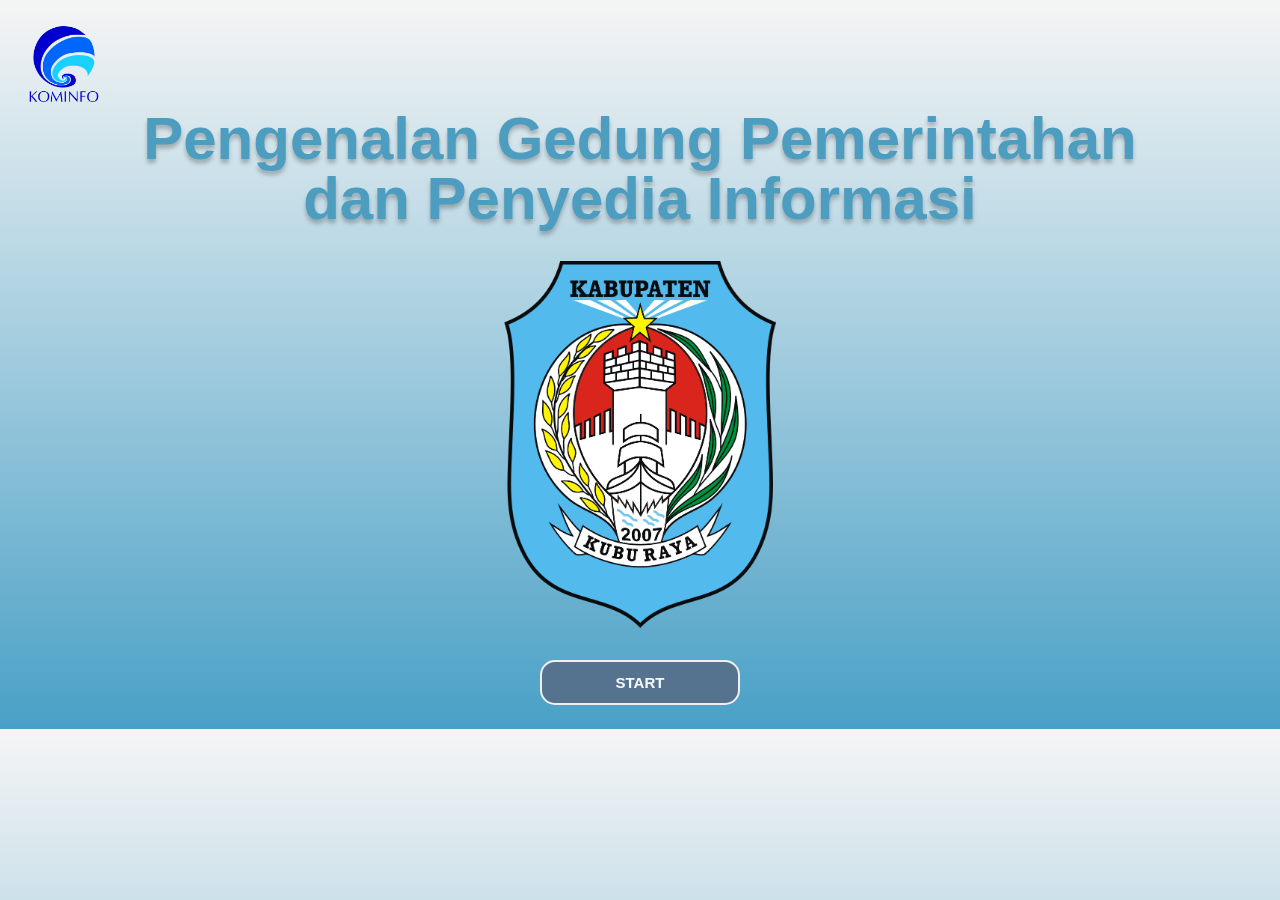
<file: index.html>
<!DOCTYPE html>
<html lang="en">
  <head>
    <meta charset="UTF-8" />
    <meta name="viewport" content="width=device-width, initial-scale=1.0" />
    <title>hero section</title>
    <script src="./js/hero.js"></script>
    <link rel="stylesheet" href="./css/style1.css" />
  </head>
  <body>
    <!--Logo-->
    <a href="#" class="logo">
      <img src="./assets/logo.png" alt="" />
    </a>
    <!--end logo-->
    <!--hero-->
    <section class="hero">
      <h1>
        Pengenalan Gedung Pemerintahan <br />
        dan Penyedia Informasi
      </h1>
      <img src="./assets/R.png" alt="" />
      <a href="beranda.html" class="button">START</a>
    </section>
    <!--end hero-->
  </body>
</html>
</file>
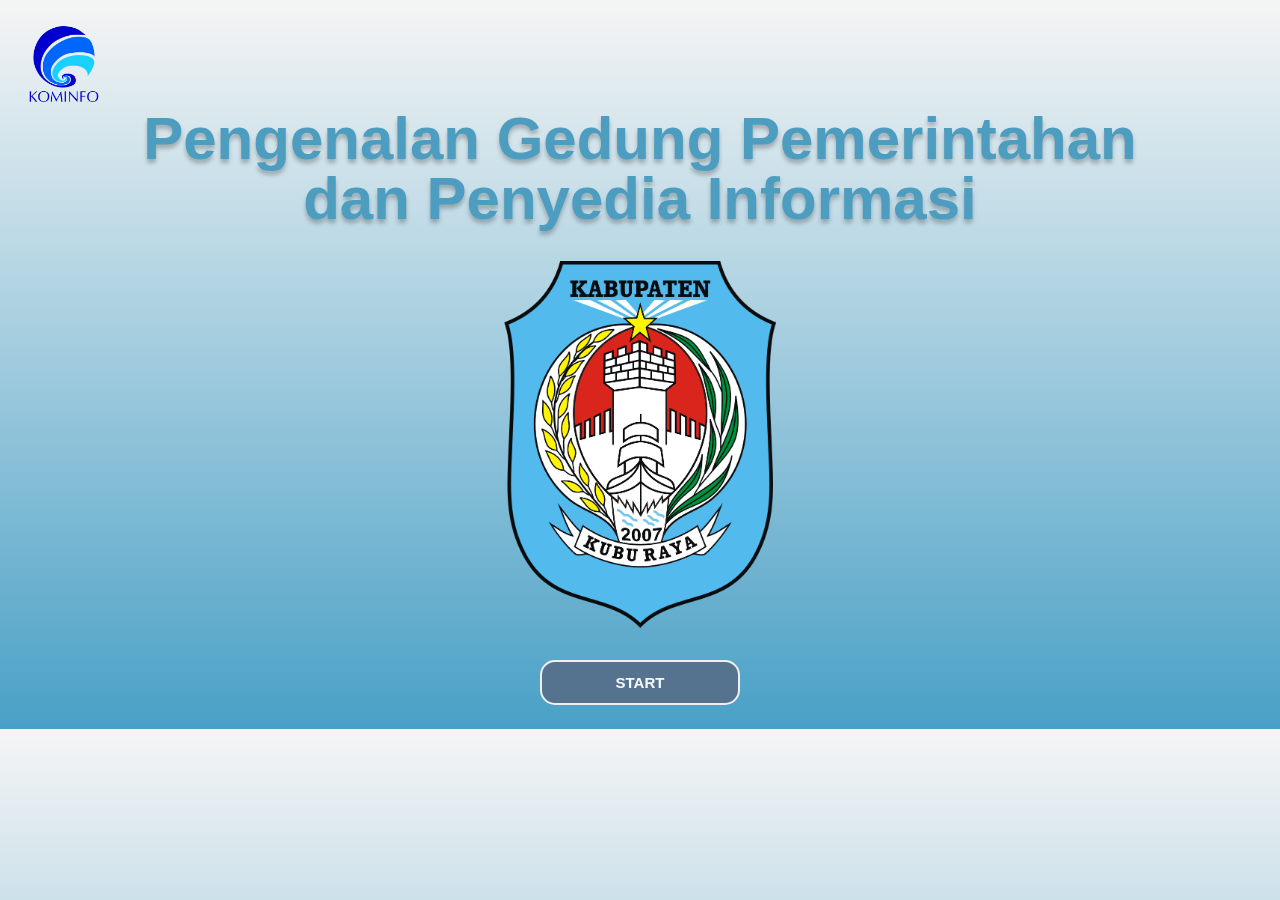
<file: web/index.html>
<!DOCTYPE html>
<html lang="en">
  <head>
    <meta charset="UTF-8" />
    <meta name="viewport" content="width=device-width, initial-scale=1.0" />
    <title>hero section</title>
    <script src="./js/main.js"></script>
    <link rel="stylesheet" href="./css/style1.css" />
  </head>
  <body>
    <!--Logo-->
    <a href="#" class="logo">
      <img src="./assets/logo.png" alt="" />
    </a>
    <!--end logo-->
    <!--hero-->
    <section class="hero">
      <h1>
        Pengenalan Gedung Pemerintahan <br />
        dan Penyedia Informasi
      </h1>
      <img src="./assets/R.png" alt="" />
      <a href="beranda.html" class="button">START</a>
    </section>
    <!--end hero-->
  </body>
</html>
</file>
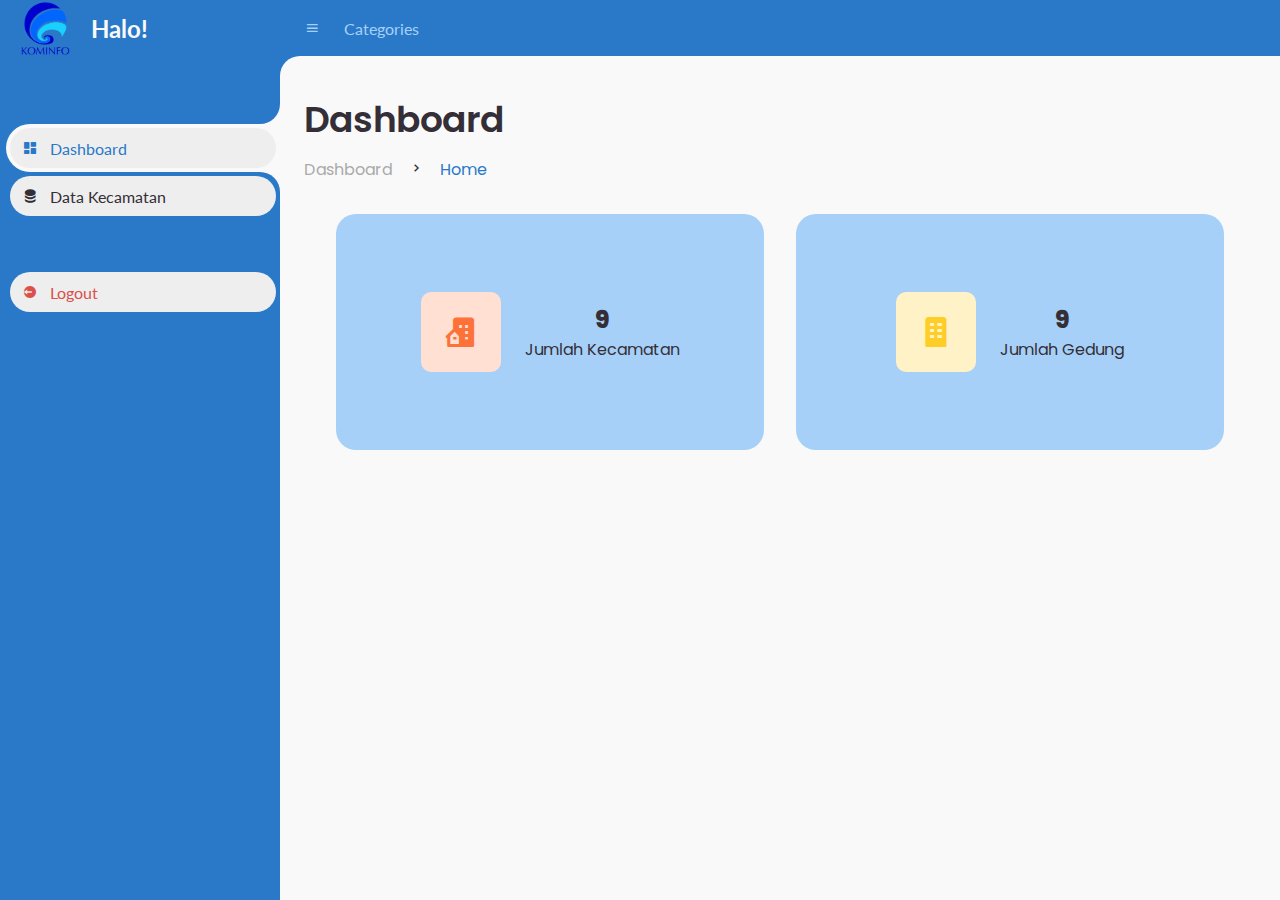
<file: db.html>
<!DOCTYPE html>
<html lang="en">
  <head>
    <meta charset="UTF-8" />
    <meta name="viewport" content="width=device-width, initial-scale=1.0" />

    <!-- Boxicons -->
    <link href="https://unpkg.com/boxicons@2.0.9/css/boxicons.min.css" rel="stylesheet" />
    <!-- My CSS -->
    <link rel="stylesheet" href="./css/db.css" />

    <title>AdminHub</title>
  </head>
  <body>
    <!-- SIDEBAR -->
    <section id="sidebar">
      <a href="#" class="brand">
        <img src="./assets/logo.png" width="55px" height="55px" />
        <span class="text">Halo!</span>
      </a>
      <ul class="side-menu top">
        <li class="active">
          <a href="#">
            <i class="bx bxs-dashboard"></i>
            <span class="text">Dashboard</span>
          </a>
        </li>
        <li>
          <a href="db-kec.html">
            <i class="bx bxs-data"></i>
            <span class="text">Data Kecamatan</span>
          </a>
        </li>
      </ul>
      <ul class="side-menu">
        <li>
          <a href="index.html" class="logout">
            <i class="bx bxs-log-out-circle"></i>
            <span class="text">Logout</span>
          </a>
        </li>
      </ul>
    </section>
    <!-- SIDEBAR -->

    <!-- CONTENT -->
    <section id="content">
      <!-- NAVBAR -->
      <nav>
        <i class="bx bx-menu"></i>
        <a href="#" class="nav-link">Categories</a>
      </nav>
      <!-- NAVBAR -->

      <!-- MAIN -->
      <main>
        <div class="head-title">
          <div class="left">
            <h1>Dashboard</h1>
            <ul class="breadcrumb">
              <li>
                <a href="#">Dashboard</a>
              </li>
              <li><i class="bx bx-chevron-right"></i></li>
              <li>
                <a class="active" href="#">Home</a>
              </li>
            </ul>
          </div>
        </div>

        <ul class="box-info">
          <li>
            <i class="bx bxs-building-house"></i>
            <span class="text">
              <h3>9</h3>
              <p>Jumlah Kecamatan</p>
            </span>
          </li>
          <li>
            <i class="bx bxs-building"></i>
            <span class="text">
              <h3>9</h3>
              <p>Jumlah Gedung</p>
            </span>
          </li>
        </ul>
      </main>
      <!-- MAIN -->
    </section>
    <!-- CONTENT -->

    <script src="./js/db.js"></script>
  </body>
</html>
</file>
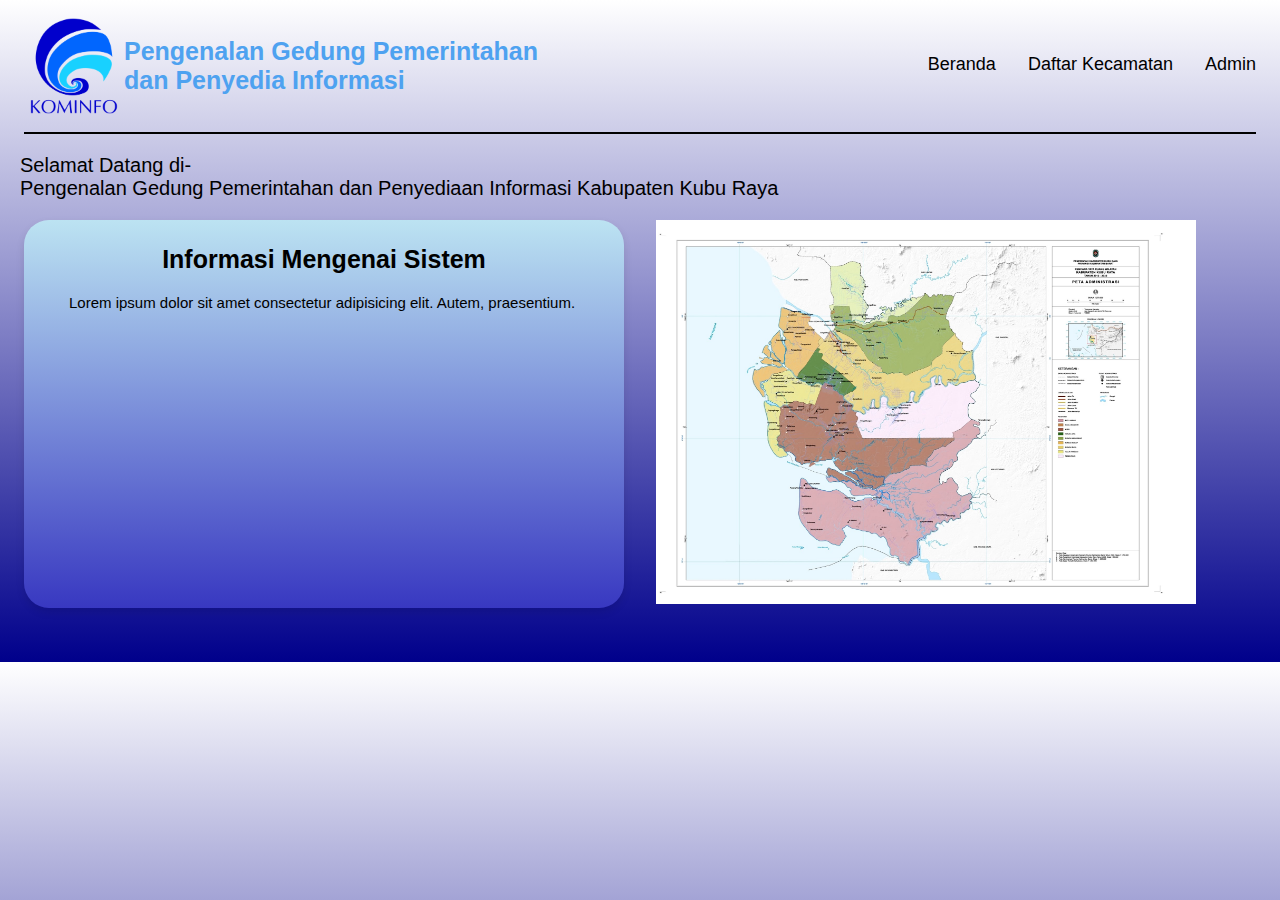
<file: web/beranda.html>
<!DOCTYPE html>
<html lang="en">
  <head>
    <meta charset="UTF-8" />
    <meta name="viewport" content="width=device-width, initial-scale=1.0" />
    <title>Beranda</title>
    <script src="./js/main.js"></script>
    <link rel="stylesheet" href="./css/style2.css" />
  </head>
  <body>
    <!--Navigation-->
    <header class="row container">
      <a href="#" class="logo row">
        <img src="./assets/logo.png" alt="" />
        <h1>
          Pengenalan Gedung Pemerintahan <br />
          dan Penyedia Informasi
        </h1>
      </a>
      <div class="toggleMenu" onclick="toggleMenu();"></div>
      <nav class="navigation row">
        <ul class="row">
          <li><a href="#hero">Beranda</a></li>
          <li><a href="daftarGedung.html">Daftar Kecamatan</a></li>
          <li><a href="login.html">Admin</a></li>
        </ul>
      </nav>
    </header>
    <!--End Navigation-->

    <!--Hero-->
    <div class="brand">
      <h1>
        Selamat Datang di- <br />
        Pengenalan Gedung Pemerintahan dan Penyediaan Informasi Kabupaten Kubu Raya
      </h1>
    </div>
    <section class="hero row container">
      <div class="bg">
        <div class="row-left">
          <h1>Informasi Mengenai Sistem</h1>
          <p>Lorem ipsum dolor sit amet consectetur adipisicing elit. Autem, praesentium.</p>
        </div>
      </div>
      <div class="row-Right">
        <img src="./assets/peta-kabupaten kubu raya.jpg" alt="" />
      </div>
    </section>
  </body>
</html>
</file>
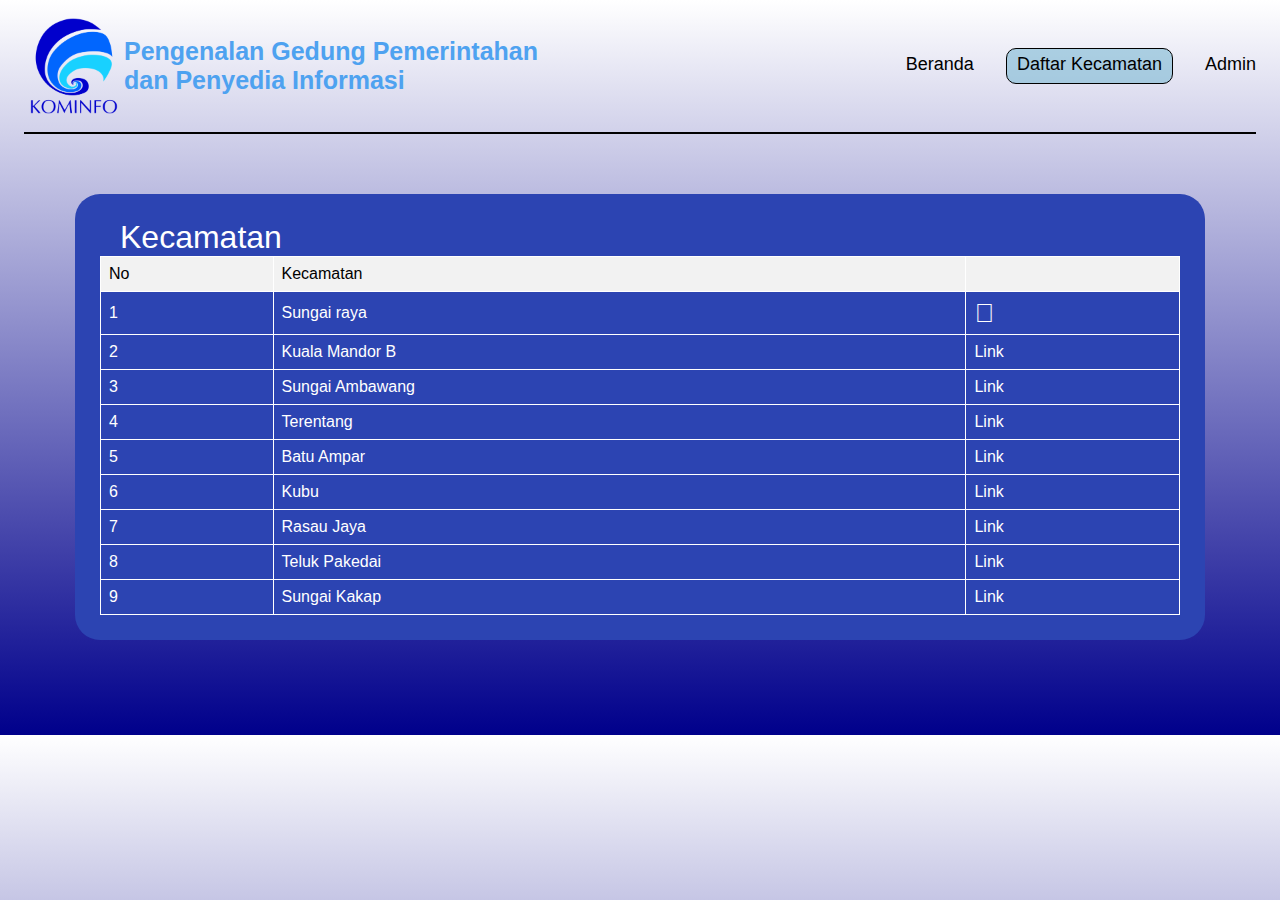
<file: web/daftarGedung.html>
<!DOCTYPE html>
<html lang="en">
  <head>
    <meta charset="UTF-8" />
    <meta name="viewport" content="width=device-width, initial-scale=1.0" />
    <title>Daftar Gedung</title>
    <link rel="stylesheet" href="./css/style3.css" />
    <!-- Font Awesome for icons -->
    <link rel="stylesheet" href="https://cdnjs.cloudflare.com/ajax/libs/font-awesome/4.7.0/css/font-awesome.min.css" />
  </head>
  <body>
    <!--Navigation-->
    <header class="row container">
      <a href="#" class="logo row">
        <img src="./assets/logo.png" alt="" />
        <h1>
          Pengenalan Gedung Pemerintahan <br />
          dan Penyedia Informasi
        </h1>
      </a>
      <div class="toggleMenu" onclick="toggleMenu();"></div>
      <nav class="navigation row">
        <ul class="row">
          <li><a href="beranda.html">Beranda</a></li>
          <li class="daftar-gedung"><a href="#">Daftar Kecamatan</a></li>
          <li><a href="login.html">Admin</a></li>
        </ul>
      </nav>
    </header>
    <!--End Navigation-->

    <section class="gedung">
      <div class="bg">
        <div class="a">
          <h1>Kecamatan</h1>
        </div>
        <div class="tb">
          <table>
            <tr>
              <th>No</th>
              <th>Kecamatan</th>
              <th></th>
            </tr>
            <tr>
              <td>1</td>
              <td>Sungai raya</td>
              <td>
                <a href="#"><i class="fa fa-eye" style="font-size: 26px; color: white"></i></a>
              </td>
            </tr>
            <tr>
              <td>2</td>
              <td>Kuala Mandor B</td>
              <td><a href="#">Link</a></td>
            </tr>
            <tr>
              <td>3</td>
              <td>Sungai Ambawang</td>
              <td><a href="#">Link</a></td>
            </tr>
            <tr>
              <td>4</td>
              <td>Terentang</td>
              <td><a href="#">Link</a></td>
            </tr>
            <tr>
              <td>5</td>
              <td>Batu Ampar</td>
              <td><a href="#">Link</a></td>
            </tr>
            <tr>
              <td>6</td>
              <td>Kubu</td>
              <td><a href="#">Link</a></td>
            </tr>
            <tr>
              <td>7</td>
              <td>Rasau Jaya</td>
              <td><a href="#">Link</a></td>
            </tr>
            <tr>
              <td>8</td>
              <td>Teluk Pakedai</td>
              <td><a href="#">Link</a></td>
            </tr>
            <tr>
              <td>9</td>
              <td>Sungai Kakap</td>
              <td><a href="#">Link</a></td>
            </tr>
          </table>
        </div>
      </div>
    </section>
  </body>
</html>
</file>
<file: css/style1.css>
*,
*::after,
*::before {
  box-sizing: border-box;
  font-family: Arial, sans-serif;
  font-weight: 400;
  color: #4d9dc0;
}
body {
  background: linear-gradient(#f5f5f5, #49a0c6);
  margin: 1.5em;
  height: 100%;
}
a {
  display: inline-block;
  text-decoration: none;
}
h1 {
  margin: 0;
  text-shadow: 0 4px 4px rgba(0, 0, 0, 0.25);
}
.logo {
  display: flex;
  align-items: center;
}
.logo img {
  max-width: 80px;
}
/*Hero*/
.hero {
  display: flex;
  flex-direction: column;
  align-items: center;
  text-align: center;
  margin-top: 5px;
  gap: 2em;
  opacity: 0;
  transform: translateY(20px);
  transition: opacity 1s ease, transform 1s ease;
}

.hero.visible {
  opacity: 1;
  transform: translateY(0);
}

.hero img {
  max-width: 273px;
}
.hero h1 {
  font-weight: 700;
  font-size: 60px;
  line-height: 1;
}
.hero a {
  font-weight: 600;
  font-size: 15px;
  padding: 0.3em, 1em;
}
.button {
  appearance: none;
  background-color: #55738f;
  border: 2px solid #f1eeee;
  border-radius: 15px;
  box-sizing: border-box;
  color: #f6f7f9;
  cursor: pointer;
  display: inline-block;
  font-size: 14px;
  font-weight: 600;
  width: 20px;
  line-height: normal;
  min-height: 40px;
  min-width: 0;
  outline: none;
  padding: 12px 20px;
  text-align: center;
  text-decoration: none;
  transition: all 300ms cubic-bezier(0.23, 1, 0.32, 1);
  user-select: none;
  -webkit-user-select: none;
  touch-action: manipulation;
  width: 200px;
  will-change: transform;
}

.button:disabled {
  pointer-events: none;
}

.button:hover {
  color: #fff;
  background-color: #1a1a1a;
  box-shadow: rgba(0, 0, 0, 0.25) 0 8px 15px;
  transform: translateY(-2px);
}

.button:active {
  box-shadow: none;
  transform: translateY(0);
}
</file>
<file: web/css/style1.css>
*,
*::after,
*::before {
  box-sizing: border-box;
  font-family: Arial, sans-serif;
  font-weight: 400;
  color: #4d9dc0;
}
body {
  background: linear-gradient(#f5f5f5, #49a0c6);
  margin: 1.5em;
  height: 100%;
}
a {
  display: inline-block;
  text-decoration: none;
}
h1 {
  margin: 0;
  text-shadow: 0 4px 4px rgba(0, 0, 0, 0.25);
}
.logo {
  display: flex;
  align-items: center;
}
.logo img {
  max-width: 80px;
}
/*Hero*/
.hero {
  display: flex;
  flex-direction: column;
  align-items: center;
  text-align: center;
  margin-top: 5px;
  gap: 2em;
  opacity: 0; 
  transform: translateY(20px); 
  transition: opacity 1s ease, transform 1s ease; 
}

.hero.visible {
  opacity: 1; 
  transform: translateY(0);
}

.hero img {
  max-width: 273px;
}
.hero h1 {
  font-weight: 700;
  font-size: 60px;
  line-height: 1;
}
.hero a {
  font-weight: 600;
  font-size: 15px;
  padding: 0.3em, 1em;
}
.button {
  appearance: none;
  background-color: #55738f;
  border: 2px solid #f1eeee;
  border-radius: 15px;
  box-sizing: border-box;
  color: #f6f7f9;
  cursor: pointer;
  display: inline-block;
  font-size: 14px;
  font-weight: 600;
  width: 20px;
  line-height: normal;
  min-height: 40px;
  min-width: 0;
  outline: none;
  padding: 12px 20px;
  text-align: center;
  text-decoration: none;
  transition: all 300ms cubic-bezier(0.23, 1, 0.32, 1);
  user-select: none;
  -webkit-user-select: none;
  touch-action: manipulation;
  width: 200px;
  will-change: transform;
}

.button:disabled {
  pointer-events: none;
}

.button:hover {
  color: #fff;
  background-color: #1a1a1a;
  box-shadow: rgba(0, 0, 0, 0.25) 0 8px 15px;
  transform: translateY(-2px);
}

.button:active {
  box-shadow: none;
  transform: translateY(0);
}
</file>
<file: css/db.css>
@import url("https://fonts.googleapis.com/css2?family=Lato:wght@400;700&family=Poppins:wght@400;500;600;700&display=swap");

* {
  margin: 0;
  padding: 0;
  box-sizing: border-box;
}

a {
  text-decoration: none;
}

li {
  list-style: none;
}

:root {
  --poppins: "Poppins", sans-serif;
  --lato: "Lato", sans-serif;

  --light: #f9f9f9;
  --blue: #2a79c8;
  --light-blue: #a6d0f7;
  --grey: #eee;
  --dark-grey: #aaaaaa;
  --dark: #342e37;
  --red: #db504a;
  --yellow: #ffce26;
  --light-yellow: #fff2c6;
  --orange: #fd7238;
  --light-orange: #ffe0d3;
}

html {
  overflow-x: hidden;
}

body.dark {
  --light: #0c0c1e;
  --grey: #060714;
  --dark: #fbfbfb;
}

body {
  background: var(--light);
  overflow-x: hidden;
}

/* SIDEBAR */
#sidebar {
  position: fixed;
  top: 0;
  left: 0;
  width: 280px;
  height: 100%;
  background: var(--blue);
  z-index: 2000;
  font-family: var(--lato);
  transition: 0.3s ease;
  overflow-x: hidden;
  scrollbar-width: none;
}
#sidebar::--webkit-scrollbar {
  display: none;
}
#sidebar.hide {
  width: 60px;
}
#sidebar .brand {
  font-size: 24px;
  font-weight: 700;
  height: 56px;
  display: flex;
  align-items: center;
  color: var(--light);
  position: sticky;
  top: 0;
  left: 0;
  background: var(--blue);
  z-index: 500;
  padding-bottom: 20px;
  box-sizing: content-box;
}
#sidebar .brand .bx {
  min-width: 60px;
  display: flex;
  justify-content: center;
}
#sidebar .side-menu {
  width: 100%;
  margin-top: 48px;
}
#sidebar .side-menu li {
  height: 48px;
  background: transparent;
  margin-left: 6px;
  border-radius: 48px 0 0 48px;
  padding: 4px;
}
#sidebar .side-menu li.active {
  background: var(--light);
  position: relative;
}
#sidebar .side-menu li.active::before {
  content: "";
  position: absolute;
  width: 40px;
  height: 40px;
  border-radius: 50%;
  top: -40px;
  right: 0;
  box-shadow: 20px 20px 0 var(--light);
  z-index: -1;
}
#sidebar .side-menu li.active::after {
  content: "";
  position: absolute;
  width: 40px;
  height: 40px;
  border-radius: 50%;
  bottom: -40px;
  right: 0;
  box-shadow: 20px -20px 0 var(--light);
  z-index: -1;
}
#sidebar .side-menu li a {
  width: 100%;
  height: 100%;
  background: var(--grey);
  display: flex;
  align-items: center;
  border-radius: 48px;
  font-size: 16px;
  color: var(--dark);
  white-space: nowrap;
  overflow-x: hidden;
}
#sidebar .side-menu.top li.active a {
  color: var(--blue);
}
#sidebar.hide .side-menu li a {
  width: calc(48px - (4px * 2));
  transition: width 0.3s ease;
}
#sidebar .side-menu li a.logout {
  color: var(--red);
}
#sidebar .side-menu.top li a:hover {
  color: var(--blue);
}
#sidebar .side-menu li a .bx {
  min-width: calc(60px - ((4px + 6px) * 2));
  display: flex;
  justify-content: center;
}
/* SIDEBAR */

/* CONTENT */
#content {
  position: relative;
  width: calc(100% - 280px);
  left: 280px;
  transition: 0.3s ease;
}
#sidebar.hide ~ #content {
  width: calc(100% - 60px);
  left: 60px;
}

/* NAVBAR */
#content nav {
  height: 56px;
  background: var(--blue);
  padding: 0 24px;
  display: flex;
  align-items: center;
  grid-gap: 24px;
  font-family: var(--lato);
  position: sticky;
  top: 0;
  left: 0;
  z-index: 1000;
}
#content nav::before {
  content: "";
  position: absolute;
  width: 40px;
  height: 40px;
  bottom: -40px;
  left: 0;
  border-radius: 50%;
  box-shadow: -20px -20px 0 var(--blue);
}
#content nav a {
  color: var(--light-blue);
}
#content nav .bx.bx-menu {
  cursor: pointer;
  color: var(--light-blue);
}
#content nav .nav-link {
  font-size: 16px;
  transition: 0.3s ease;
}
#content nav .nav-link:hover {
  color: var(--light);
}
/* NAVBAR */

/* MAIN */
#content main {
  width: 100%;
  padding: 36px 24px;
  font-family: var(--poppins);
  max-height: calc(100vh - 56px);
  overflow-y: auto;
}
#content main .head-title {
  display: flex;
  align-items: center;
  justify-content: space-between;
  grid-gap: 16px;
  flex-wrap: wrap;
}
#content main .head-title .left h1 {
  font-size: 36px;
  font-weight: 600;
  margin-bottom: 10px;
  color: var(--dark);
}
#content main .head-title .left .breadcrumb {
  display: flex;
  align-items: center;
  grid-gap: 16px;
}
#content main .head-title .left .breadcrumb li {
  color: var(--dark);
}
#content main .head-title .left .breadcrumb li a {
  color: var(--dark-grey);
  pointer-events: none;
}
#content main .head-title .left .breadcrumb li a.active {
  color: var(--blue);
  pointer-events: unset;
}

.box-info {
  margin: 2em;
  gap: 2em;
  display: flex;
  justify-content: space-evenly;
}

.box-info li {
  width: 496px; /* Lebar yang diinginkan */
  height: 236px;
}

.box-info .text {
  display: flex;
  flex-direction: column;
  align-items: center; /* Pusatkan vertikal jika diperlukan */
}

/* Tambahan jika perlu mengatur ukuran ikon */
.box-info .bx {
  font-size: 24px;
}

#content main .box-info li {
  padding: 24px;
  background: var(--light-blue);
  border-radius: 20px;
  display: flex;
  justify-content: center;
  align-items: center;
  grid-gap: 24px;
}
#content main .box-info li .bx {
  width: 80px;
  height: 80px;
  border-radius: 10px;
  font-size: 36px;
  display: flex;
  justify-content: center;
  align-items: center;
}
#content main .box-info li:nth-child(1) .bx {
  background: var(--light-orange);
  color: var(--orange);
}
#content main .box-info li:nth-child(2) .bx {
  background: var(--light-yellow);
  color: var(--yellow);
}

#content main .box-info li .text h3 {
  font-size: 24px;
  font-weight: 800;
  color: var(--dark);
}
#content main .box-info li .text p {
  color: var(--dark);
}
a img {

  margin: 2vh;
}
/*tabel*/
table {
  width: 50%; /* Lebar tabel */
  margin-left: auto; /* Geser ke kanan */
  margin-right: 40vh;
  border-collapse: collapse;
}

th,
td {
  padding: 8px;
  border: 1px solid black;
  text-align: left;
}

th {
  background-color: rgba(12, 112, 155, 1); /* Warna latar belakang untuk th */
  color: white; /* Warna teks untuk th */
}
td a {
  display: block;
  text-align: center; /* Teks di tengah */
}
/*end tabel*/
</file>
<file: web/css/style2.css>
*,
*::after,
*::before {
  box-sizing: border-box;
  font-family: Arial, sans-serif;
  font-weight: 400;
}
body {
  background: linear-gradient(rgb(255, 255, 255), darkblue);
  margin: 0;
  height: 100%;
}
img {
  max-width: 100%;
  object-fit: cover;
}

a {
  display: inline-block;
  text-decoration: none;
  color: rgb(78, 162, 240);
}
ul {
  margin: 0;
  padding: 0;
  list-style: none;
}
h1,
p {
  margin: 0;
}
.row {
  display: flex;
}
.container {
  margin: 0 1.5em;
}
/*Navigation*/
header {
  align-items: center;
  justify-content: space-between;
  gap: 2em;
  padding: 1em 0;
  border-bottom: 2px solid black;
}
.logo {
  display: flex;
  align-items: center;
}
.logo img {
  max-width: 100px;
}
.logo h1 {
  font-weight: 600;
  font-size: 25px;
}

nav ul {
  gap: 2em;
  align-items: center;
}
nav a {
  font-weight: 500;
  font-size: 18px;
  transition: 0.3s ease-in-out;
  color: black;
}
nav a::after {
  display: block;
  content: "";
  width: 0;
  height: 3px;
  margin: 0 auto;
  background-color: #ebebeb;
  border-radius: 5px;
  transition: 0.3s ease-in-out;
}

/*Navigation*/

.brand h1 {
  text-align: left;
  font-size: 20px;
  padding: 1em;
}

.hero {
  gap: 2em;
  flex-wrap: wrap-reverse;
  padding: 0 0 6vh 0;
}
.hero > * {
  flex: 1 1 25em;
}

.bg {
  background: linear-gradient(rgb(188, 227, 242), rgb(56, 56, 193));
  border-radius: 25px;
  box-shadow: 0 4px 8px rgba(0, 0, 0, 0.1);
}
.row-left {
  padding: 25px;
}
.row-left h1 {
  font-weight: 600;
  font-size: 25px;
  gap: 2em;
  text-align: center;
}
.row-left p {
  padding: 20px;
  font-size: 15px;
}
.row-Right img {
  max-width: 90%;
  object-fit: cover;
}
</file>
<file: web/css/style3.css>
*,
*::after,
*::before {
  box-sizing: border-box;
  font-family: Arial, sans-serif;
  font-weight: 400;
}
body {
  background: linear-gradient(rgb(255, 255, 255), darkblue);
  margin: 0;
  height: 100%;
}
img {
  max-width: 100%;
  object-fit: cover;
}

a {
  display: inline-block;
  text-decoration: none;
  color: rgb(78, 162, 240);
}
ul {
  margin: 0;
  padding: 0;
  list-style: none;
}
h1,
p {
  margin: 0;
}
.row {
  display: flex;
}
.container {
  margin: 0 1.5em;
}
/*Navigation*/
header {
  align-items: center;
  justify-content: space-between;
  gap: 2em;
  padding: 1em 0;
  border-bottom: 2px solid black;
}
.logo {
  display: flex;
  align-items: center;
}
.logo img {
  max-width: 100px;
}
.logo h1 {
  font-weight: 600;
  font-size: 25px;
}

nav ul {
  gap: 2em;
  align-items: center;
}
nav a {
  font-weight: 500;
  font-size: 18px;
  transition: 0.3s ease-in-out;
  color: black;
}
nav a::after {
  display: block;
  content: "";
  width: 0;
  height: 3px;
  margin: 0 auto;
  background-color: #ebebeb;
  border-radius: 5px;
  transition: 0.3s ease-in-out;
}
.daftar-gedung {
  border-radius: 10px;
  background-color: rgba(118, 181, 208, 0.56);
  border: 1px solid black;
  padding: 5px 10px;
}

.daftar-gedung a {
  text-decoration: none;
  color: black;
}

/*Navigation*/

/*tabel*/
.gedung {
  margin: 30px;
  padding: 30px 45px 20px;
}
.bg {
  background-color: rgb(44, 68, 178);
  border-radius: 25px;
  padding: 25px;
  margin-bottom: 45px;
}
.a {
  display: flex;
  justify-content: space-between;
  align-items: center;
  padding: 0 20px;
  color: white;
}

table {
  border-collapse: collapse;
  width: 100%;
}
th,
td {
  border: 1px solid white;
  padding: 8px;
  text-align: left;
}
th {
  background-color: #f2f2f2;
}
td,
td a {
  color: white;
}
/*end tabel*/
</file>
